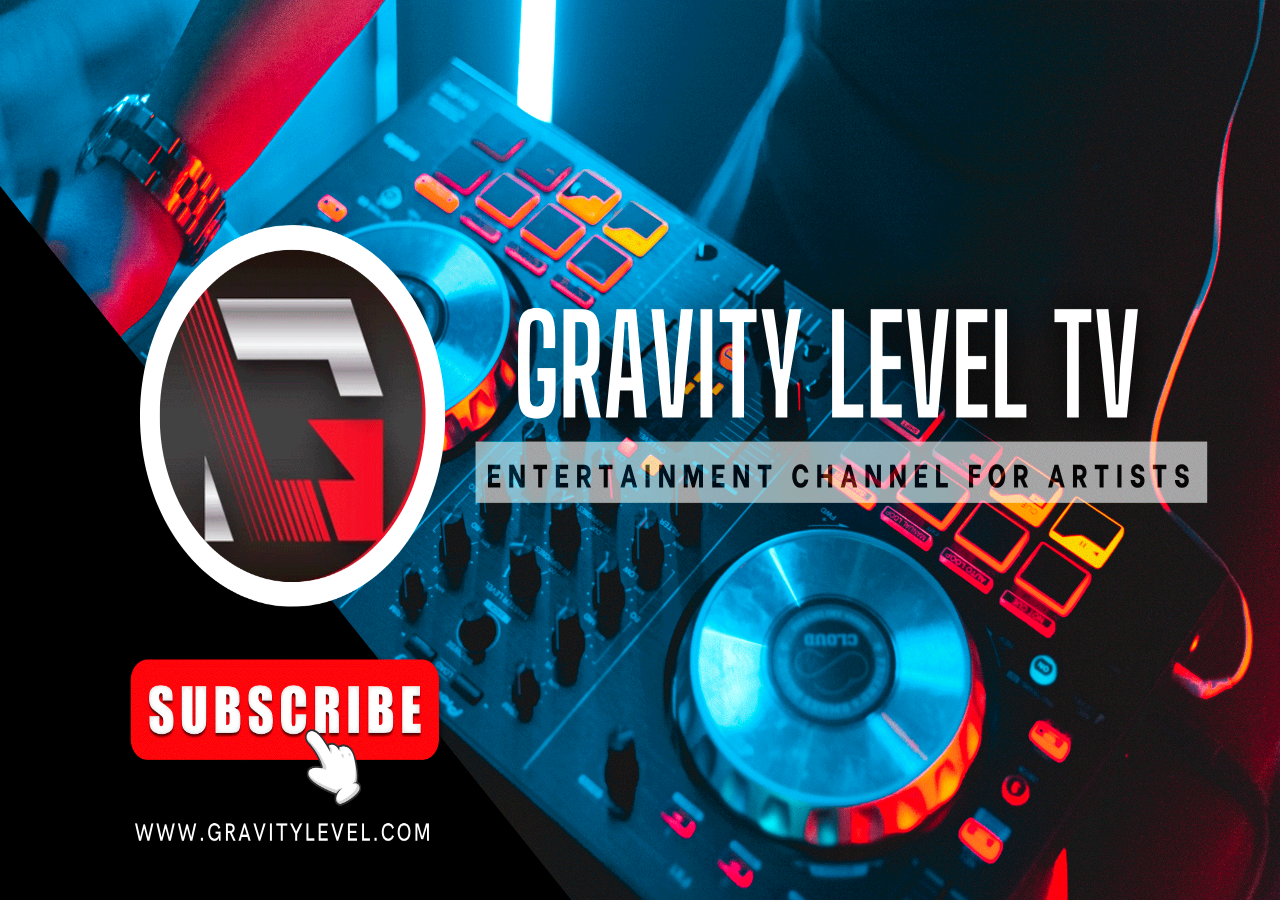
<file: index.html>
<html>
<head>
<title>GravityLevelBannerYoutube</title>
<meta http-equiv="Content-Type" content="text/html; charset=utf-8">
</head>
<body bgcolor="#FFFFFF" leftmargin="0" topmargin="0" marginwidth="0" marginheight="0">
<!-- Save for Web Slices (GravityLevelBannerYoutube.pdf) -->
<a href="https://www.youtube.com/@GravityLevelTV" target="_blank">
	<img src="images/gltvbanneryoutube.png" width="100%" height="100%" border="0" alt="Canal Oficial Gravity Level TV"></a>
<!-- End Save for Web Slices -->
</body>
</html>
</file>
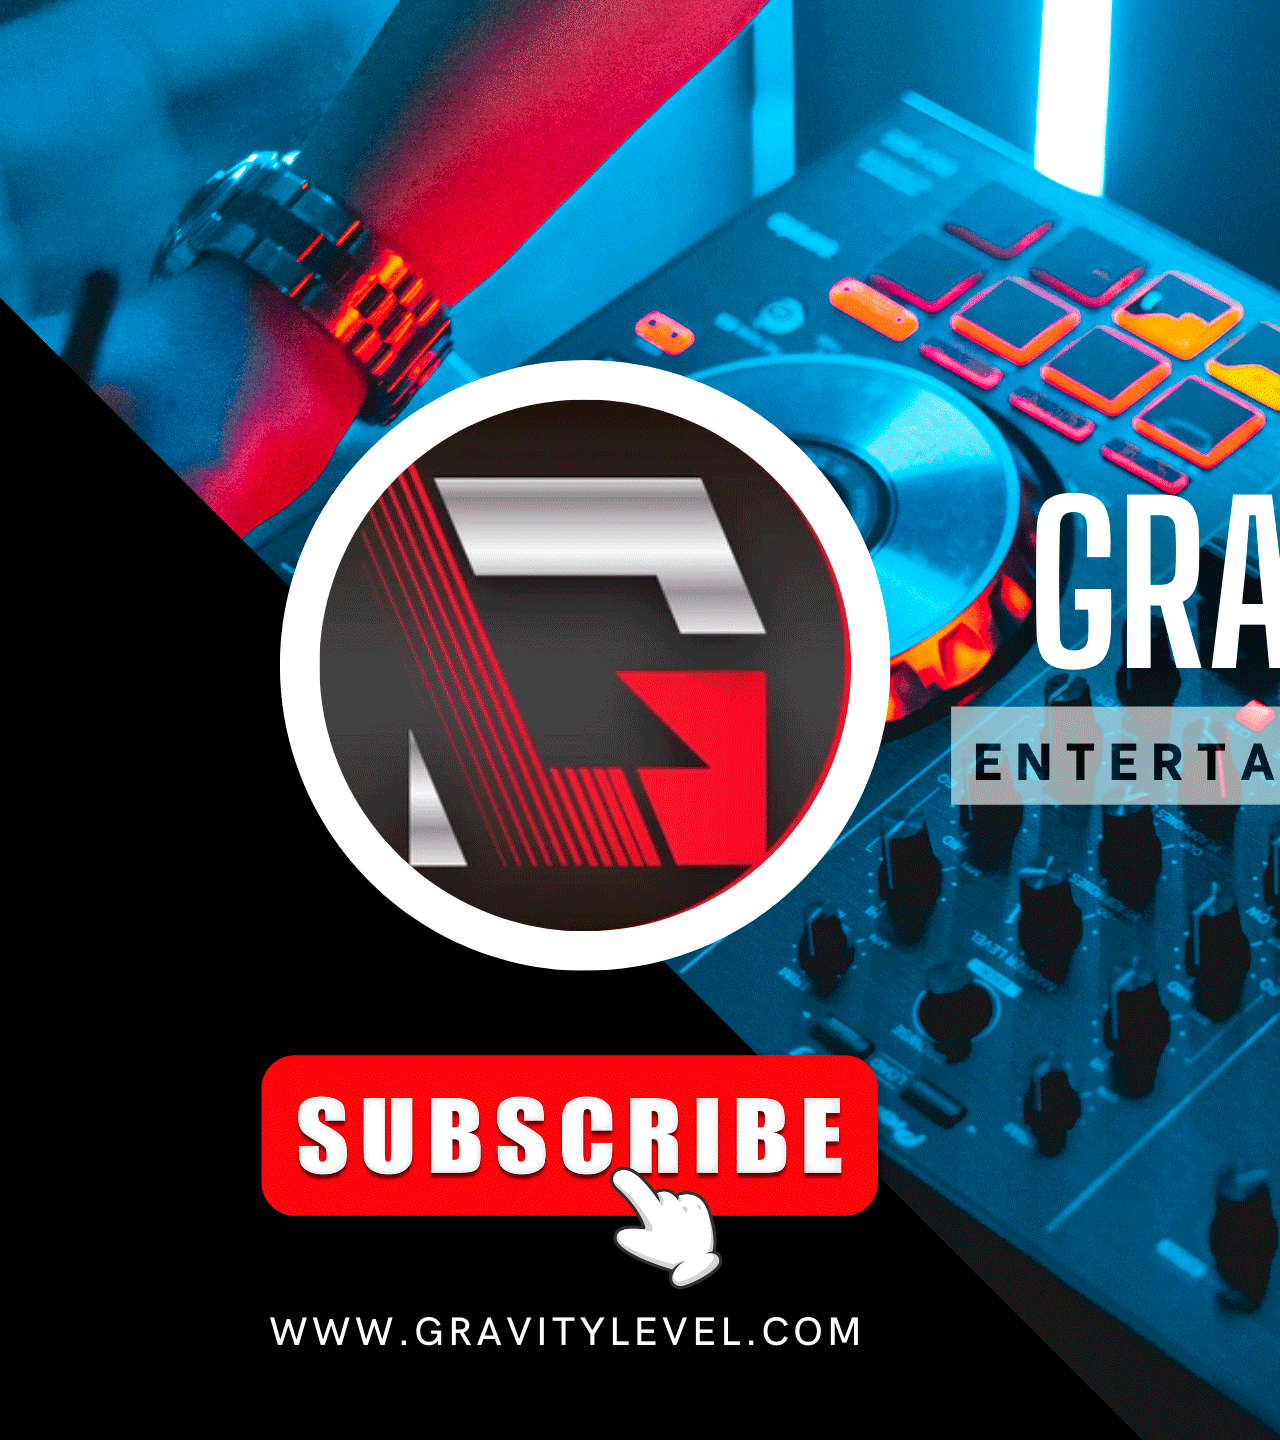
<file: gltvbanneryoutube.html>
<html>
<head>
<title>GravityLevelBannerYoutube</title>
<meta http-equiv="Content-Type" content="text/html; charset=utf-8">
</head>
<body bgcolor="#FFFFFF" leftmargin="0" topmargin="0" marginwidth="0" marginheight="0">
<!-- Save for Web Slices (GravityLevelBannerYoutube.pdf) -->
<a href="https://www.youtube.com/@GravityLevelTV" target="_blank">
	<img src="images/gltvbanneryoutube.png" width="2560" height="1440" border="0" alt="Canal Oficial Gravity Level TV"></a>
<!-- End Save for Web Slices -->
</body>
</html>
</file>
